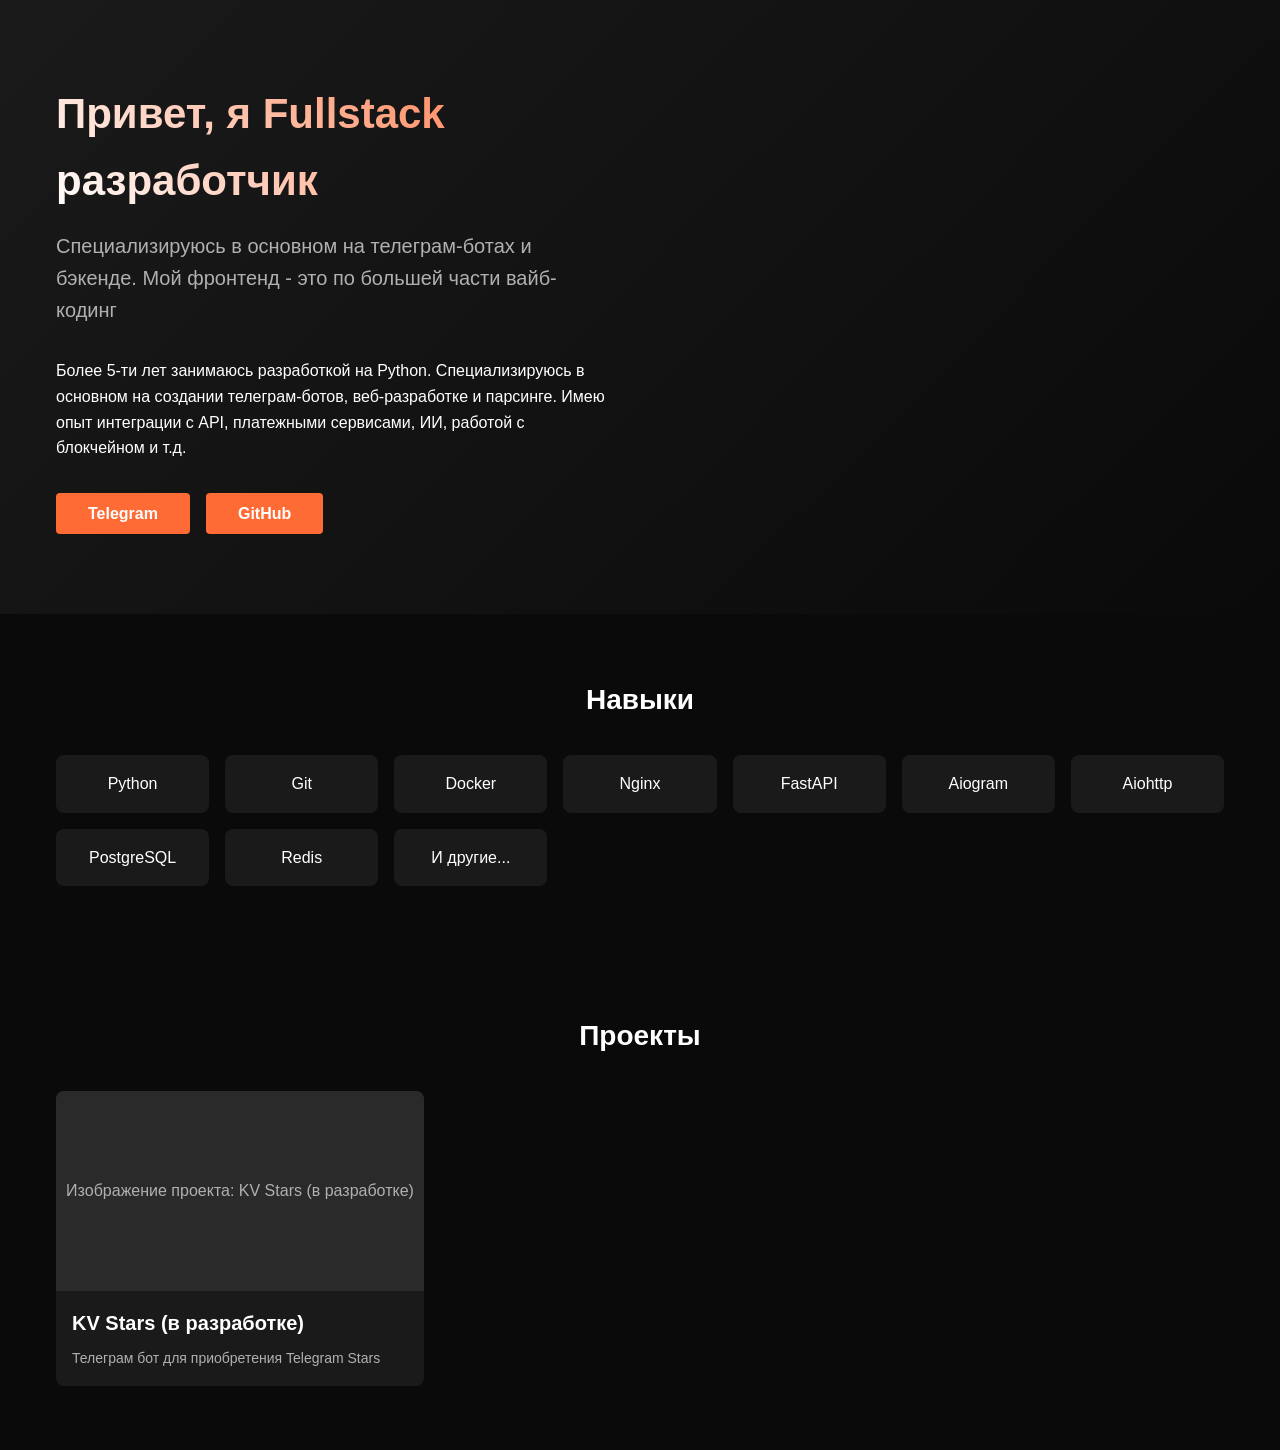
<file: index.html>
<!DOCTYPE html>
<html lang="ru">
<head>
    <meta charset="UTF-8">
    <meta name="viewport" content="width=device-width, initial-scale=1.0">
    <title>Портфолио @lg1447</title>
    <link rel="stylesheet" href="./css/style.css">
</head>
<body>
    <header>
        <div class="container">
            <div class="header-content">
                <div class="header-text">
                    <h1>Привет, я Fullstack разработчик</h1>
                    <p class="subtitle">Специализируюсь в основном на телеграм-ботах и бэкенде. Мой фронтенд - это по большей части вайб-кодинг</p>
                    <p class="description">
                        Более 5-ти лет занимаюсь разработкой на Python.
                        Специализируюсь в основном на создании телеграм-ботов, веб-разработке и парсинге.
                        Имею опыт интеграции с API, платежными сервисами, ИИ, работой с блокчейном и т.д.
                    </p>
                    <div class="social-links">
                        <a href="https://t.me/lg1447" class="btn" target="_blank">Telegram</a>
                        <a href="https://github.com/lg1447" class="btn" target="_blank">GitHub</a>
                    </div>
                </div>
                <div class="header-image">
                    <!-- <div class="placeholder-image"></div> -->
                </div>
            </div>
        </div>
    </header>

    <section id="tech">
        <div class="container">
            <h2>Навыки</h2>
            <div class="tech-grid" id="tech-grid">
                <!-- js -->
            </div>
        </div>
    </section>

    <section id="projects">
        <div class="container">
            <h2>Проекты</h2>
            <div class="projects-grid" id="projects-grid">
                <!-- js -->
            </div>
        </div>
    </section>

    <div class="modal" id="project-modal">
        <div class="modal-content">
            <span class="close-modal" id="close-modal">&times;</span>
            <div id="modal-content">
                <!-- js -->
            </div>
        </div>
    </div>

    <script src="./js/script.js"></script>
</body>
</html>
</file>
<file: css/style.css>
:root {
    --bg-primary: #0a0a0a;
    --bg-secondary: #1a1a1a;
    --text-primary: #ffffff;
    --text-secondary: #b0b0b0;
    --accent-color: #ff6b35;
    --accent-hover: #e55a2b;
    
    --fs-small: 14px;
    --fs-normal: 16px;
    --fs-medium: 20px;
    --fs-large: 28px;
    --fs-xlarge: 42px;
    
    --spacing-xs: 8px;
    --spacing-sm: 16px;
    --spacing-md: 32px;
    --spacing-lg: 64px;
    --spacing-xl: 80px;
}

* {
    margin: 0;
    padding: 0;
    box-sizing: border-box;
}

body {
    font-family: 'Arial', sans-serif;
    background-color: var(--bg-primary);
    color: var(--text-primary);
    line-height: 1.6;
}

.container {
    max-width: 1200px;
    margin: 0 auto;
    padding: 0 var(--spacing-sm);
}

header {
    background: linear-gradient(135deg, var(--bg-secondary) 0%, var(--bg-primary) 100%);
    padding: var(--spacing-xl) 0;
    position: relative;
    overflow: hidden;
}

.header-content {
    display: flex;
    align-items: center;
    justify-content: space-between;
    gap: var(--spacing-lg);
}

.header-text {
    flex: 1;
}

.header-image {
    flex: 1;
    text-align: center;
}

.header-image img {
    max-width: 300px;
    border-radius: 50%;
    border: 4px solid var(--accent-color);
}

h1 {
    font-size: var(--fs-xlarge);
    margin-bottom: var(--spacing-sm);
    background: linear-gradient(45deg, var(--text-primary), var(--accent-color));
    -webkit-background-clip: text;
    -webkit-text-fill-color: transparent;
}

.subtitle {
    font-size: var(--fs-medium);
    color: var(--text-secondary);
    margin-bottom: var(--spacing-md);
}

.description {
    font-size: var(--fs-normal);
    margin-bottom: var(--spacing-md);
    max-width: 600px;
}

.social-links {
    display: flex;
    gap: var(--spacing-sm);
}

.btn {
    display: inline-block;
    padding: var(--spacing-xs) var(--spacing-md);
    background-color: var(--accent-color);
    color: white;
    text-decoration: none;
    border-radius: 4px;
    transition: background-color 0.3s;
    font-weight: bold;
}

.btn:hover {
    background-color: var(--accent-hover);
}

section {
    padding: var(--spacing-lg) 0;
}

h2 {
    font-size: var(--fs-large);
    margin-bottom: var(--spacing-md);
    text-align: center;
}

.tech-grid {
    display: grid;
    grid-template-columns: repeat(auto-fill, minmax(150px, 1fr));
    gap: var(--spacing-sm);
    margin-top: var(--spacing-md);
}

.tech-item {
    background-color: var(--bg-secondary);
    padding: var(--spacing-sm);
    border-radius: 8px;
    text-align: center;
    transition: transform 0.3s;
}

.tech-item:hover {
    transform: translateY(-5px);
    box-shadow: 0 5px 15px rgba(255, 107, 53, 0.3);
}

.projects-grid {
    display: grid;
    grid-template-columns: repeat(auto-fill, minmax(300px, 1fr));
    gap: var(--spacing-md);
    margin-top: var(--spacing-md);
}

.project-card {
    background-color: var(--bg-secondary);
    border-radius: 8px;
    overflow: hidden;
    transition: transform 0.3s;
    cursor: pointer;
}

.project-card:hover {
    transform: translateY(-5px);
}

.project-image {
    width: 100%;
    height: 200px;
    background-color: #2a2a2a;
    display: flex;
    align-items: center;
    justify-content: center;
    color: var(--text-secondary);
}

.project-info {
    padding: var(--spacing-sm);
}

.project-title {
    font-size: var(--fs-medium);
    margin-bottom: var(--spacing-xs);
}

.project-description {
    color: var(--text-secondary);
    font-size: var(--fs-small);
}

.modal {
    display: none;
    position: fixed;
    top: 0;
    left: 0;
    width: 100%;
    height: 100%;
    background-color: rgba(0, 0, 0, 0.8);
    z-index: 1000;
    overflow-y: auto;
}

.modal-content {
    background-color: var(--bg-secondary);
    margin: var(--spacing-md) auto;
    padding: var(--spacing-md);
    border-radius: 8px;
    max-width: 800px;
    position: relative;
}

.close-modal {
    position: absolute;
    top: var(--spacing-sm);
    right: var(--spacing-sm);
    font-size: var(--fs-large);
    cursor: pointer;
    color: var(--text-secondary);
}

.project-details {
    margin-top: var(--spacing-md);
}

@media (max-width: 768px) {
    :root {
        --fs-xlarge: 32px;
        --fs-large: 24px;
        --fs-medium: 18px;
    }

    .header-content {
        flex-direction: column;
        text-align: center;
    }

    .social-links {
        justify-content: center;
    }

    .tech-grid {
        grid-template-columns: repeat(auto-fill, minmax(120px, 1fr));
    }

    .projects-grid {
        grid-template-columns: 1fr;
    }

    .modal-content {
        margin: var(--spacing-sm);
        padding: var(--spacing-sm);
    }
}
</file>
